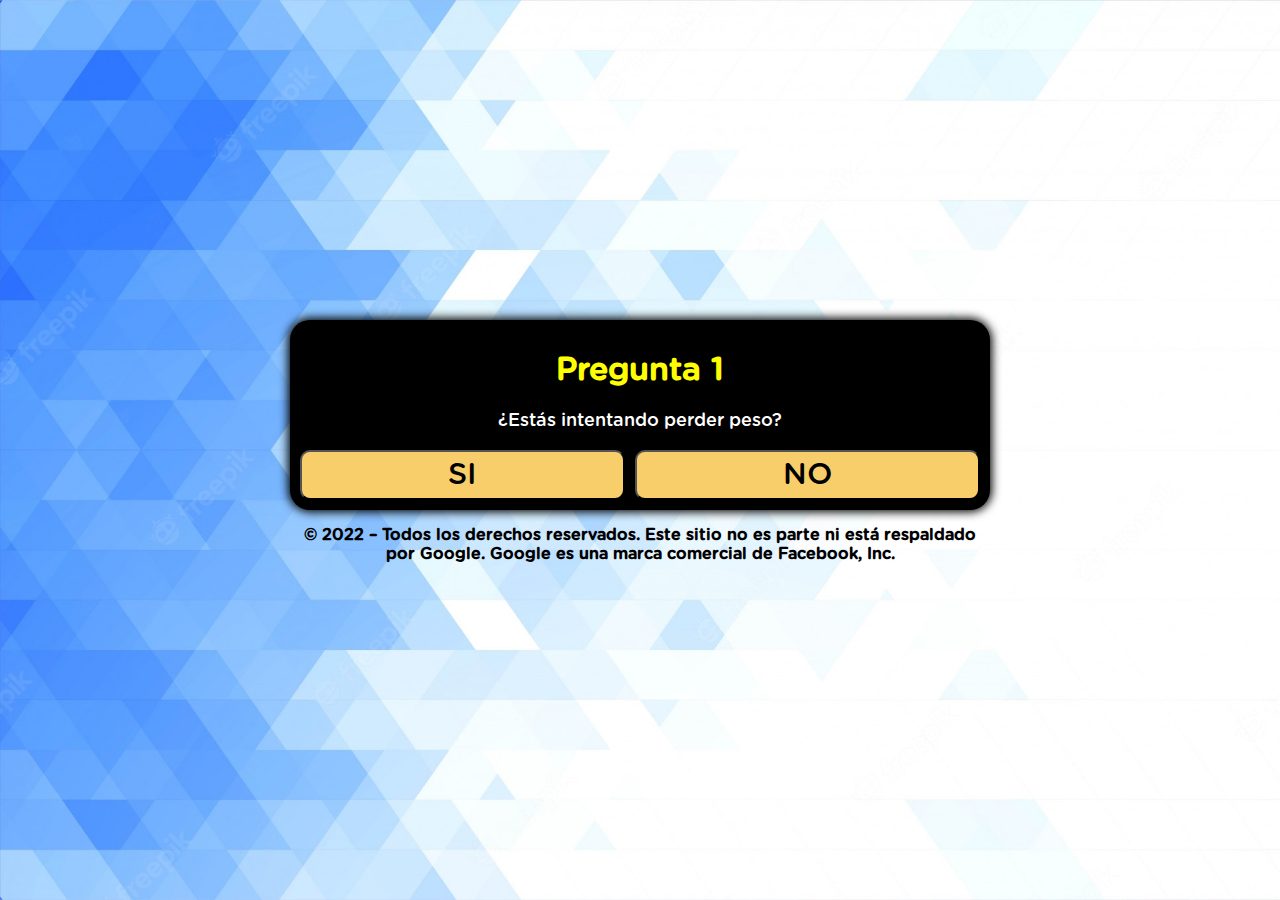
<file: qz/index.html>
<!DOCTYPE html>
<html lang="es-es">
<title>Método secreto</title>
<head>

<meta charset="utf-8">
<meta name="viewport" content="width=device-width, initial-scale=1, shrink-to-fit=no">
<link rel="shortcut icon" href="favicon.png">
<style>
    header {
      background:"headerbg2.png";
      background-repeat: no-repeat;
    }
    @font-face {
      font-family: Gotham Rounded;
      src: url("font.otf") format("opentype");
    }
    *, *::before, *::after {
      box-sizing: border-box;
      font-family: Gotham Rounded;
    }
    body {
      padding: 0;
      margin: 0;
      display: flex;
      flex-direction: column;
      justify-content: center;
      align-items: center;
      width: 100vw;
      height: 100vh;
      background: url("fundo.jpg");
      background-size: cover;
      background-repeat: no-repeat;
    }
    .container {
      width: 700px;
      max-width: 90%;
    }
    .black {
      background-color: black;
      padding: 10px;
      text-align: center;
      border-radius: 20px;
      box-shadow: 0 0 10px 2px black;
    }
    .answer {
      display: grid;
      grid-template-columns: repeat(2, auto);
      gap: 10px;
    }
    @media (max-width: 991px) {
      .answer {
        display: grid;
        grid-template-columns: repeat(1, auto);
        gap: 10px;
      }
    }
    .btn {
      border-radius: 10px;
      padding: 5px 10px;
      font-size: 30px;
      background-color: #f7ce6a;
      outline: none;
      text-decoration: none;
      color: black;
    }
    .black h1 {
      color: yellow;
    }
    .black p {
      font-size: 18px;
      color: white;
    }
    .hide {
      display: none;
    }
  </style>
</head>
<body>

<div class="container">
<div class="black">
<div id="primeira">
<div class="question">
<h1>Pregunta 1</h1>
<p>¿Estás intentando perder peso?</p>
</div>
<div class="answer">
<button class="btn" onclick="segunda()">SI</button>
<button class="btn" onclick="segunda()">NO</button>
</div>
</div>
<div id="segunda" class="hide">
<div class="question">
<h1>Pregunta 2</h1>
<p>¿Te gustaría descubrir el método que usé que transformó mi vida y recuperó mi cuerpo y confianza?</p>
</div>
<div class="answer">
<button class="btn" onclick="terceira()">SI</button>
<button class="btn" onclick="terceira()">NO</button>
</div>
</div>
<div id="terceira" class="hide">
<div class="question">
<h1>Pregunta 3</h1>
<p>¿Crees que puedes perder peso sin ejercicios y dietas locas?</p>
</div>
<div class="answer">
<button class="btn" onclick="quarta()">SI</button>
<button class="btn" onclick="quarta()">NO</button>
</div>
</div>
<div id="quarta" class="hide">
<div class="question">
<h1>Pregunta 4</h1>
<p>El siguiente video tiene la solución que buscas y solo tiene unos minutos, ¿estás dispuesto a verlo hasta el final?</p>
</div>
<div class="answer">
<button class="btn" onclick="redirect()">SI</button>
<button class="btn" onclick="redirect()">NO</button>
</div>
</div>
</div>
<p style="text-align: center; font-weight: bold;">© 2022 – Todos los derechos reservados. Este sitio no es parte ni está respaldado por Google. Google es una marca comercial de Facebook, Inc.</p>
</div>
<script>
    function segunda() {
      document.getElementById("primeira").classList.add("hide")
      document.getElementById("segunda").classList.remove("hide")
    }
    function terceira() {
      document.getElementById("segunda").classList.add("hide")
      document.getElementById("terceira").classList.remove("hide")
    }
     function quarta() {
      document.getElementById("terceira").classList.add("hide")
      document.getElementById("quarta").classList.remove("hide")
    }
    function redirect() {
      location.href = "https://quemade4semanas.club"
    }
  </script>
</body>
</html>
</file>
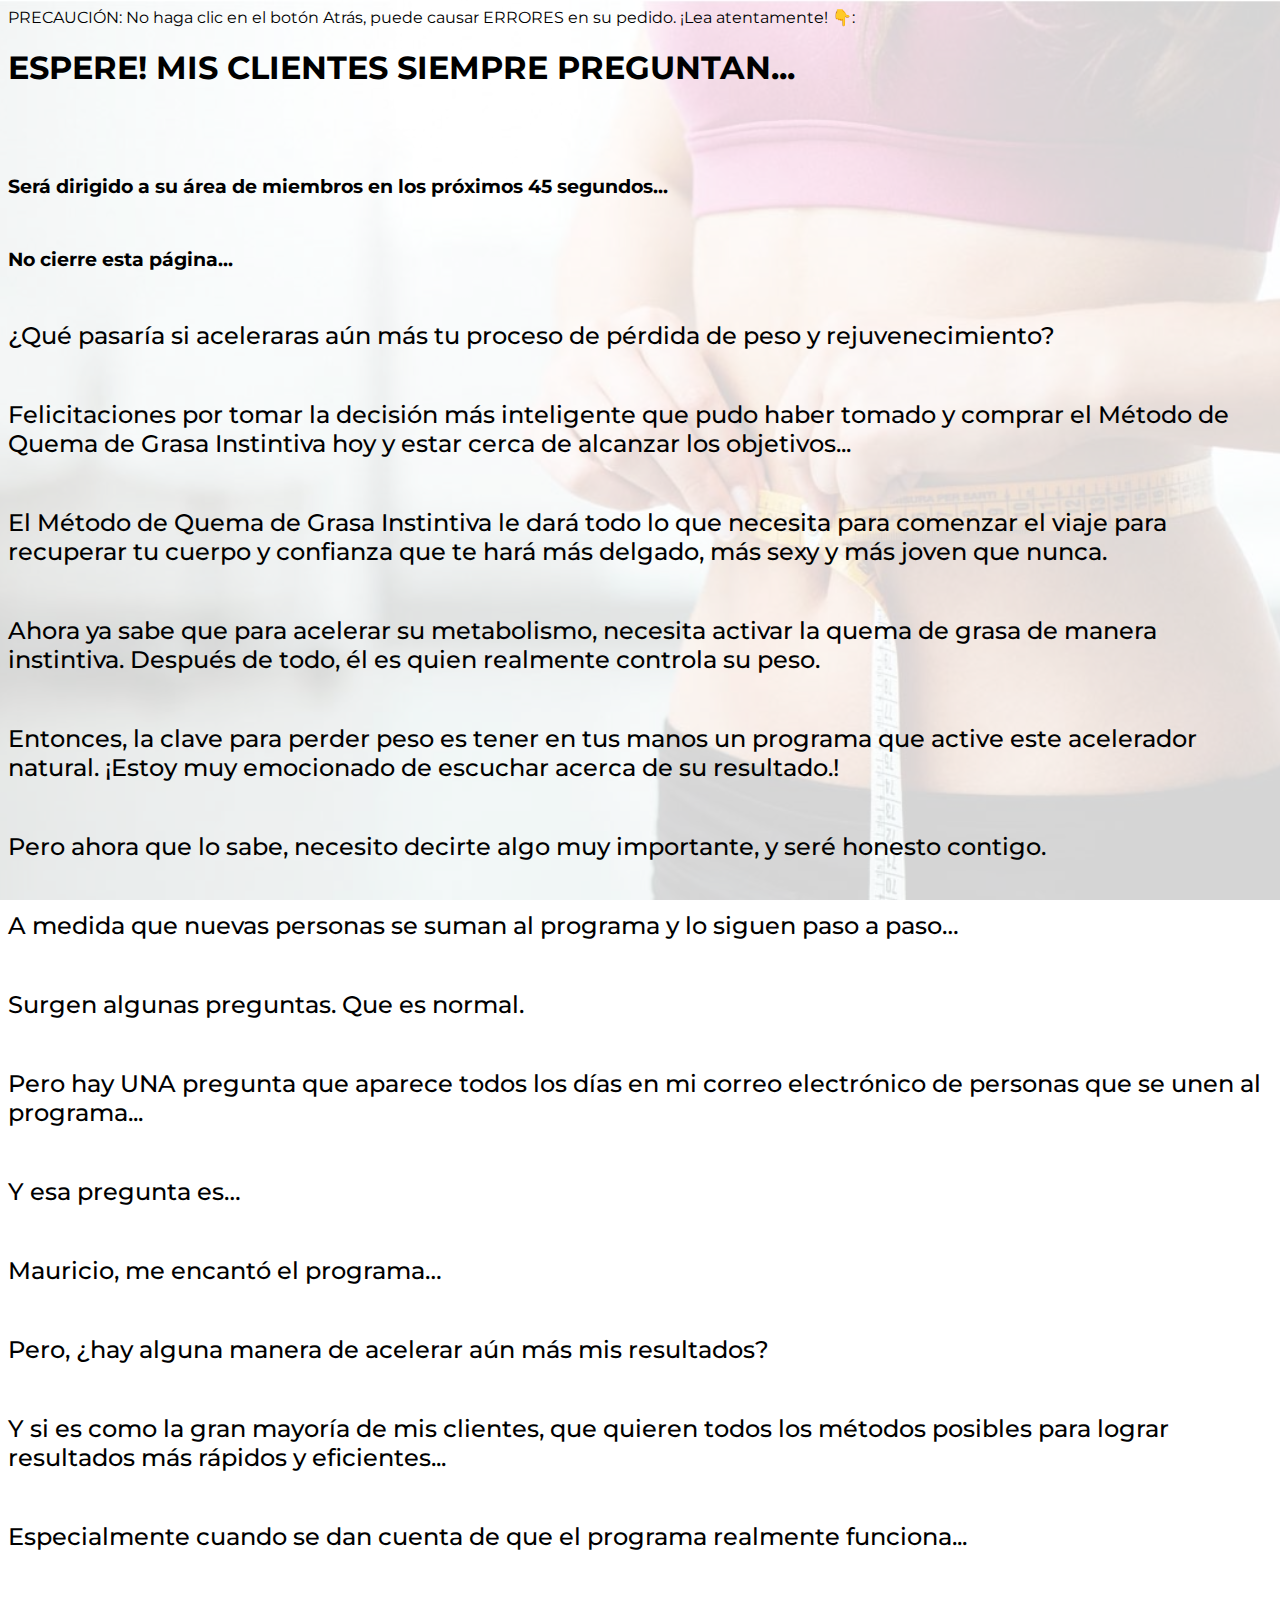
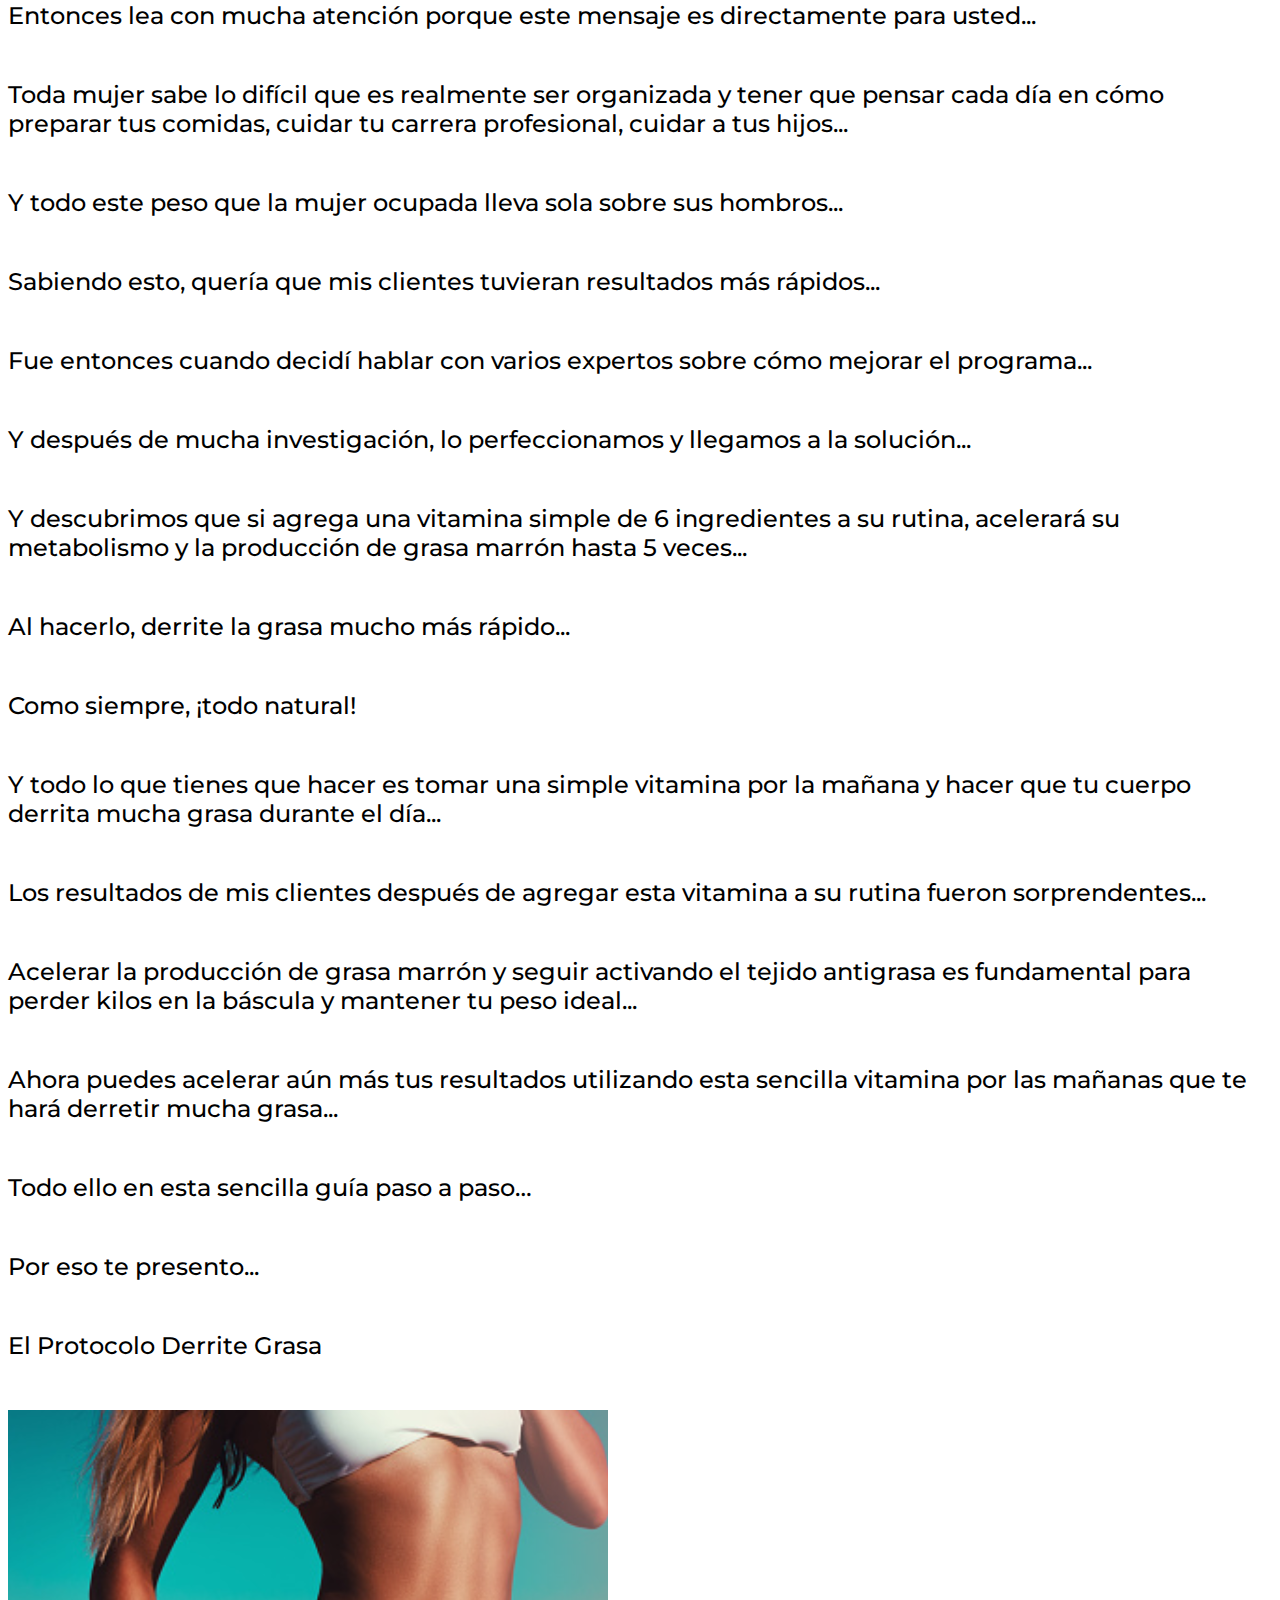
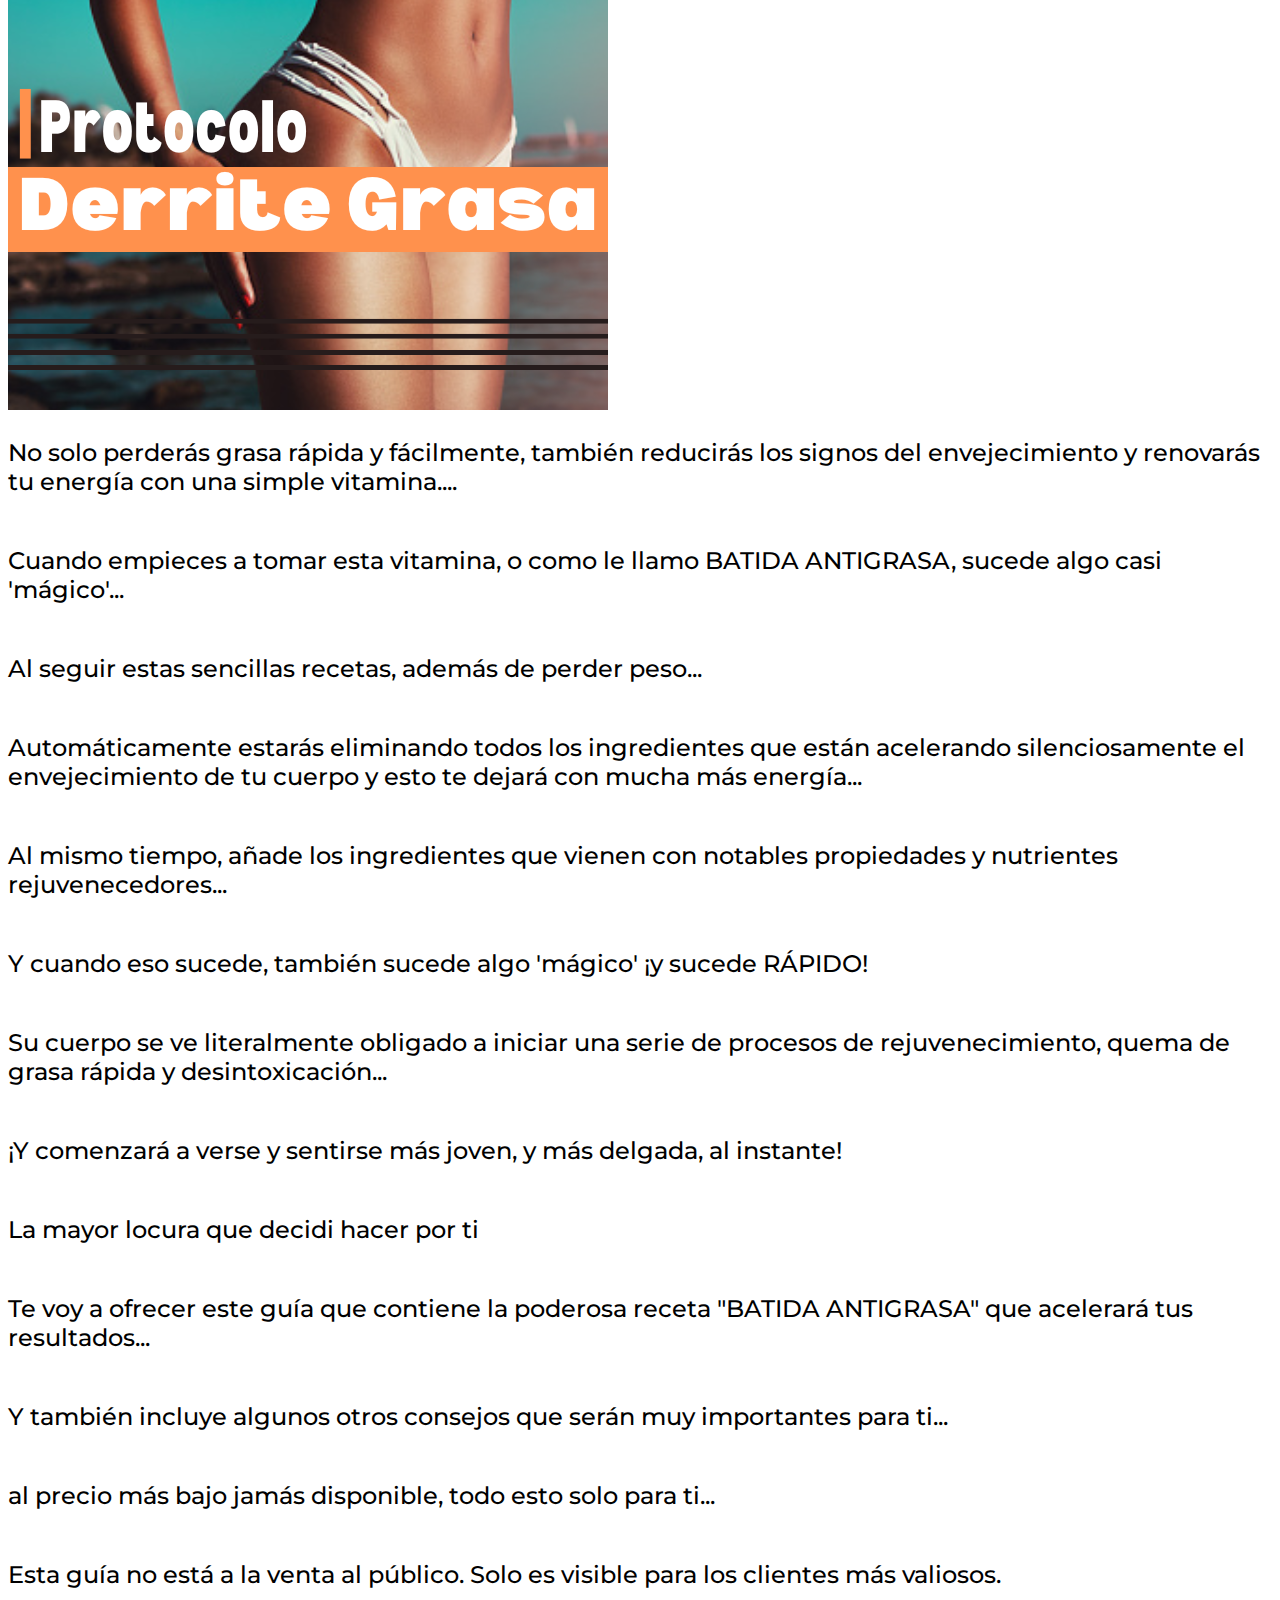
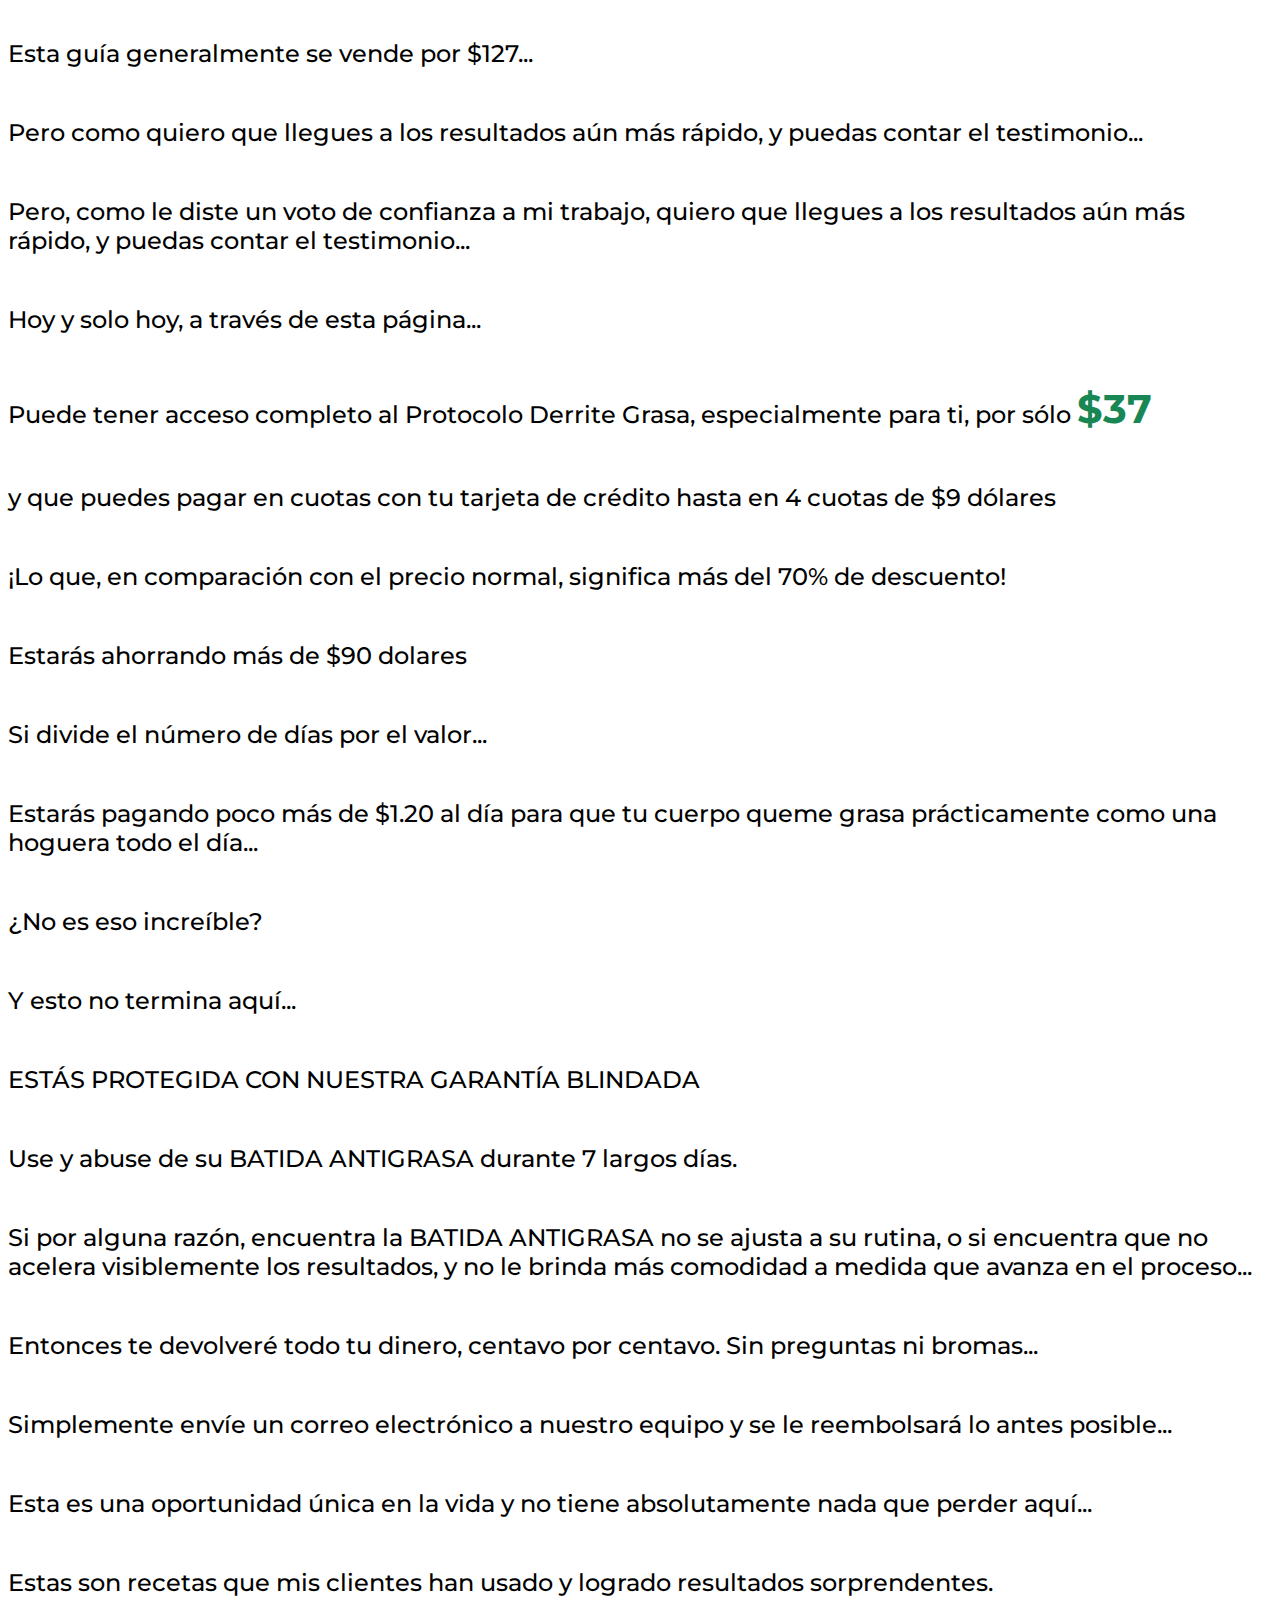
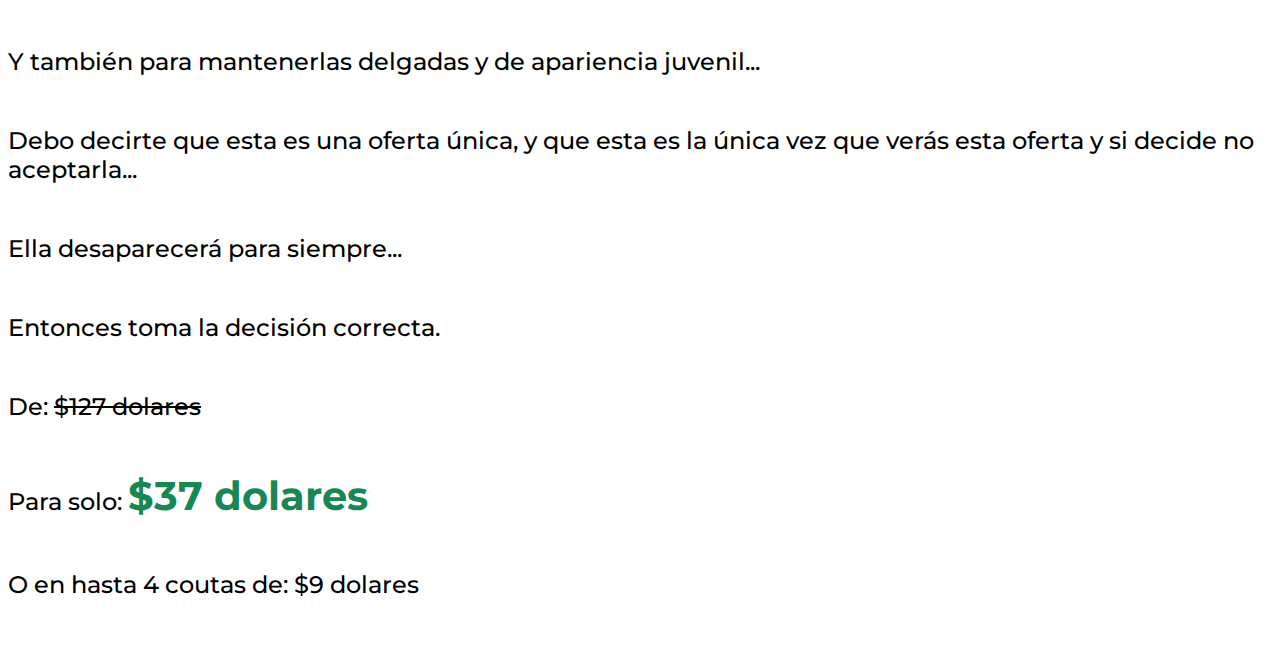
<file: up1/index.html>
<!DOCTYPE html>
<html lang="pt-br">
<head>
<meta charset="utf-8">
<meta name="viewport" content="width=device-width, initial-scale=1, shrink-to-fit=no">
<link rel="shortcut icon" href="Iconsite.png">
<link rel="stylesheet" href="https://stackpath.bootstrapcdn.com/bootstrap/4.1.3/css/bootstrap.min.css" integrity="sha384-MCw98/SFnGE8fJT3GXwEOngsV7Zt27NXFoaoApmYm81iuXoPkFOJwJ8ERdknLPMO" crossorigin="anonymous">
<link rel="preconnect" href="https://fonts.googleapis.com">
<link rel="preconnect" href="https://fonts.gstatic.com" crossorigin>
<link href="https://fonts.googleapis.com/css2?family=Montserrat:ital,wght@0,100;0,200;0,300;0,400;0,500;0,600;0,700;0,800;0,900;1,100;1,200;1,300;1,400;1,500;1,600;1,700;1,800;1,900&family=Oswald:wght@200;300;400;500;600;700&display=swap" rel="stylesheet">
 <!-- Global site tag (gtag.js) - Google Ads: 10973764607 -->
<script async src="https://www.googletagmanager.com/gtag/js?id=AW-10973764607"></script>
<script>
  window.dataLayer = window.dataLayer || [];
  function gtag(){dataLayer.push(arguments);}
  gtag('js', new Date());

  gtag('config', 'AW-10973764607');
</script>
<!-- Event snippet for Compra (1) conversion page -->
<script>
  gtag('event', 'conversion', {
      'send_to': 'AW-10973764607/TC4QCO3a8N0DEP-32fAo',
      'transaction_id': ''
  });
</script>

<title>En proceso...</title>
<style type="text/css">
      body {
        background-image: url("bg.jpg");
        background-color: rgba(255, 255, 255, 0.8);
        background-position: center;
        background-size: cover;
        background-attachment: fixed;
        background-blend-mode: lighten;
        font-family: 'Montserrat', sans-serif;
      }
      h1, h2, h3, h4, h5, h6 {
        margin-bottom: 50px;
      }
      .lead {
        font-weight: 500;
        margin-bottom: 50px;
        font-size: 1.5rem;
      }
      #cta {
        margin-bottom: 50px;
      }
      .btn {
        font-size: 1.7rem;
        font-family: 'Oswald', sans-serif;
        white-space: normal;
        margin-bottom: 50px;  
      }
      .under {
        text-decoration: underline;
      }
      .price {
        font-size: 2.5rem;
        font-weight: bold;
        color: #198754;
      }
    </style>
</head>
<body>
<nav class="navbar text-white font-weight-bold bg-danger justify-content-center text-center">
<span>PRECAUCIÓN: No haga clic en el botón Atrás, puede causar ERRORES en su pedido. ¡Lea atentamente! 👇:</span>
</nav>
<div class="container py-5">
<div class="row justify-content-center">
<div class="col-lg-8 text-center">
<h1 class="text-danger font-weight-bold">ESPERE!</span> MIS CLIENTES SIEMPRE PREGUNTAN...</h1>
<br>
<h3>Será dirigido a su área de miembros en los próximos 45 segundos...
</h3>
<h3 class="text-danger font-weight-bold">No cierre esta página...</h3>
<p class="lead font-weight-bold">¿Qué pasaría si aceleraras aún más tu proceso de pérdida de peso y rejuvenecimiento?</p>
<p class="lead">Felicitaciones por tomar la decisión más inteligente que pudo haber tomado y comprar el <span class="font-weight-bold">Método de Quema de Grasa Instintiva</span> hoy y estar cerca de alcanzar los objetivos...</p>
<p class="lead">El <span class="font-weight-bold">Método de Quema de Grasa Instintiva</span> le dará todo lo que necesita para comenzar el viaje para recuperar tu cuerpo y confianza que te hará más delgado, más sexy y más joven que nunca.</p>
<p class="lead">Ahora ya sabe que para acelerar su metabolismo, necesita activar la quema de grasa de manera instintiva. Después de todo, él es quien realmente controla su peso.</p>
<p class="lead">Entonces, la clave para perder peso es tener en tus manos un programa que active este acelerador natural. ¡Estoy muy emocionado de escuchar acerca de su resultado.!</p>
<p class="lead">Pero ahora que lo sabe, necesito decirte algo <span class="font-weight-bold">
muy importante</span>, y seré honesto contigo.</p>
<p class="lead">A medida que nuevas personas se suman al programa y lo siguen paso a paso…</p>
<p class="lead">Surgen algunas preguntas. Que es normal.</p>
<p class="lead">Pero hay UNA pregunta que aparece todos los días en mi correo electrónico de personas que se unen al programa...</p>
<p class="lead">Y esa pregunta es…</p>
<p class="lead">Mauricio, me encantó el programa…</p>
<p class="lead"><span class="font-weight-bold">Pero, ¿hay alguna manera de acelerar aún más mis resultados?</span></p>
<p class="lead">Y si es como la gran mayoría de mis clientes, que quieren todos los métodos posibles para lograr resultados más rápidos y eficientes...</p>
<p class="lead">Especialmente cuando se dan cuenta de que el programa realmente funciona...</p>
<p class="lead"><span class="font-weight-bold">Entonces lea con mucha atención</span> porque este mensaje es directamente para usted...</p>
<p class="lead">Toda mujer sabe lo difícil que es realmente ser organizada y tener que pensar cada día en cómo preparar tus comidas, cuidar tu carrera profesional, cuidar a tus hijos...</p>
<p class="lead">Y todo este peso que la mujer ocupada lleva sola sobre sus hombros...</p>
<p class="lead">Sabiendo esto, quería que mis clientes tuvieran resultados más rápidos...</p>
<p class="lead">Fue entonces cuando decidí hablar con varios expertos sobre cómo mejorar el programa...</p>
<p class="lead">Y después de mucha investigación, lo perfeccionamos y llegamos a la solución...</p>
<p class="lead">Y descubrimos que si agrega una <span class="font-weight-bold">vitamina simple de 6 ingredientes</span> a su rutina, acelerará su metabolismo y la producción de grasa marrón hasta 5 veces...</p>
<p class="lead">Al hacerlo, derrite la grasa mucho más rápido...</p>
<p class="lead"><span class="font-weight-bold">Como siempre, ¡todo natural!</span></p>
<p class="lead">Y todo lo que tienes que hacer es tomar una simple vitamina por la mañana y hacer que tu cuerpo derrita mucha grasa durante el día...</p>
<p class="lead">Los resultados de mis clientes después de agregar esta vitamina a su rutina <span class="font-weight-bold">fueron sorprendentes...</span></p>
<p class="lead">Acelerar la producción de grasa marrón y seguir activando el tejido antigrasa es fundamental para perder kilos en la báscula y mantener tu peso ideal...</p>
<p class="lead">Ahora puedes acelerar aún más tus resultados utilizando esta sencilla vitamina por las mañanas que te hará derretir mucha grasa...</p>
<p class="lead">Todo ello en esta sencilla guía paso a paso…</p>
<p class="lead">Por eso te presento...</p>
<p class="lead"><span class="font-weight-bold">El Protocolo Derrite Grasa</span></p>
<img src="cover.png"/>
<p class="lead">No solo perderás grasa rápida y fácilmente, también reducirás los signos del envejecimiento y renovarás tu energía con una simple vitamina....</p>
<p class="lead">Cuando empieces a tomar esta vitamina, o como le llamo <span class="font-weight-bold">BATIDA ANTIGRASA</span>, sucede algo casi <span class="font-weight-bold">'mágico'...</span></p>
<p class="lead">Al seguir estas sencillas recetas, además de perder peso...</p>
<p class="lead">Automáticamente estarás eliminando todos los ingredientes que están acelerando silenciosamente el envejecimiento de tu cuerpo y esto te dejará con mucha más energía...</p>
<p class="lead">Al mismo tiempo, añade los ingredientes que vienen con notables propiedades y nutrientes rejuvenecedores...</p>
<p class="lead">Y cuando eso sucede, también sucede algo <span class="font-weight-bold">'mágico' ¡y sucede RÁPIDO!</span></p>
<p class="lead">Su cuerpo se ve literalmente obligado a iniciar una serie de procesos de rejuvenecimiento, quema de grasa rápida y desintoxicación...</p>
<p class="lead">¡Y comenzará a verse y sentirse más joven, y más delgada, al instante!</p>
<p class="lead"><span class="font-weight-bold">La mayor locura que decidi hacer por ti</span></p>
<p class="lead">Te voy a ofrecer este guía que contiene la poderosa receta <span class="font-weight-bold">"BATIDA ANTIGRASA"</span> que acelerará tus resultados...</p>
<p class="lead">Y también incluye algunos otros consejos que serán muy importantes para ti...</p>
<p class="lead">al precio más bajo jamás disponible, todo esto solo para ti...</p>
<p class="lead">Esta guía no está a la venta al público. Solo es visible para los clientes más valiosos.</p>
<p class="lead">Esta guía generalmente se vende por $127...</p>
<p class="lead">Pero como quiero que llegues a <span class="font-weight-bold">los resultados aún más rápido, y puedas contar el testimonio...</span></p>
<p class="lead">Pero, como le diste un voto de confianza a mi trabajo, quiero que llegues a los resultados aún más rápido, y puedas contar el testimonio...</p>
<p class="lead">Hoy y solo hoy, a través de esta página...</p>
<p class="lead">Puede tener acceso completo al <span class="font-weight-bold">Protocolo Derrite Grasa</span>, especialmente para ti, por sólo <span class="price">$37</span></p>
<p class="lead">y que puedes pagar en cuotas con tu tarjeta de crédito hasta en 4 cuotas de <span class="font-weight-bold">$9 dólares</span></p>
<p class="lead">¡Lo que, en comparación con el precio normal, significa más del 70% de descuento!</p>
<p class="lead">Estarás ahorrando más de $90 dolares</p>
<p class="lead">Si divide el número de días por el valor...</p>
<p class="lead">Estarás pagando poco más de $1.20 al día para que tu cuerpo queme grasa prácticamente como una hoguera todo el día...</p>
<p class="lead">¿No es eso increíble?</p>
<p class="lead"><span class="font-weight-bold">Y esto no termina aquí...</span></p>
<p class="lead"><span class="font-weight-bold">ESTÁS PROTEGIDA CON NUESTRA GARANTÍA BLINDADA</span></p>
<p class="lead">Use y abuse de su BATIDA ANTIGRASA durante 7 largos días.</p>
<p class="lead">Si por alguna razón, encuentra la BATIDA ANTIGRASA no se ajusta a su rutina, o si encuentra que no acelera visiblemente los resultados, y no le brinda más comodidad a medida que avanza en el proceso...</p>
<p class="lead">Entonces te devolveré todo tu dinero, <span class="font-weight-bold">centavo por centavo</span>. Sin preguntas ni bromas...</p>
<p class="lead">Simplemente envíe un correo electrónico a nuestro equipo y se le reembolsará lo antes posible...</p>
<p class="lead">Esta es una <span class="font-weight-bold">oportunidad única</span> en la vida y no tiene absolutamente nada que perder aquí...</p>
<p class="lead">Estas son recetas que mis clientes han usado y logrado resultados sorprendentes.</p>
<p class="lead">Y también para mantenerlas delgadas y de apariencia juvenil...</p>
<p class="lead">Debo decirte que esta es una oferta única, y que esta es la única vez que verás esta oferta y si decide no aceptarla...</p>
<p class="lead"><span class="font-weight-bold">Ella desaparecerá para siempre...</span> </p>
<p class="lead"><span class="font-weight-bold">Entonces toma la decisión correcta.</span> </p>
<p class="lead fonte1 text-center font-weight-bold">De: <strike class="text-danger">$127 dolares</strike> </p>
<p class="lead fonte1 text-center font-weight-bold">Para solo: <span class="price">$37 dolares</span></p>
<p class="lead fonte1 text-center font-weight-bold">O en hasta 4 coutas de: <span class="text-primary">$9 dolares</span></p>
<div style="text-align:center">
<!-- HOTMART - Upsell Widget -->
<div id="box_hotmart"></div>
<script src="https://pay.hotmart.com/assets/js/hotmart.upsell_checkout.js"></script>

<script>
opts = {
key: 'USL-78516-219188-b08e671e3664a80bfac607000fbdb075',
width: '650' ,
height: '420'
};
Upsell.Widget.show(opts);
</script>
<!-- HOTMART - Upsell Widget [end] -->
</div>
</div>
</div>
<script src="https://code.jquery.com/jquery-3.3.1.slim.min.js" integrity="sha384-q8i/X+965DzO0rT7abK41JStQIAqVgRVzpbzo5smXKp4YfRvH+8abtTE1Pi6jizo" crossorigin="anonymous"></script>
<script src="https://cdnjs.cloudflare.com/ajax/libs/popper.js/1.14.3/umd/popper.min.js" integrity="sha384-ZMP7rVo3mIykV+2+9J3UJ46jBk0WLaUAdn689aCwoqbBJiSnjAK/l8WvCWPIPm49" crossorigin="anonymous"></script>
<script src="https://stackpath.bootstrapcdn.com/bootstrap/4.1.3/js/bootstrap.min.js" integrity="sha384-ChfqqxuZUCnJSK3+MXmPNIyE6ZbWh2IMqE241rYiqJxyMiZ6OW/JmZQ5stwEULTy" crossorigin="anonymous"></script>
</body>
</html>
</file>
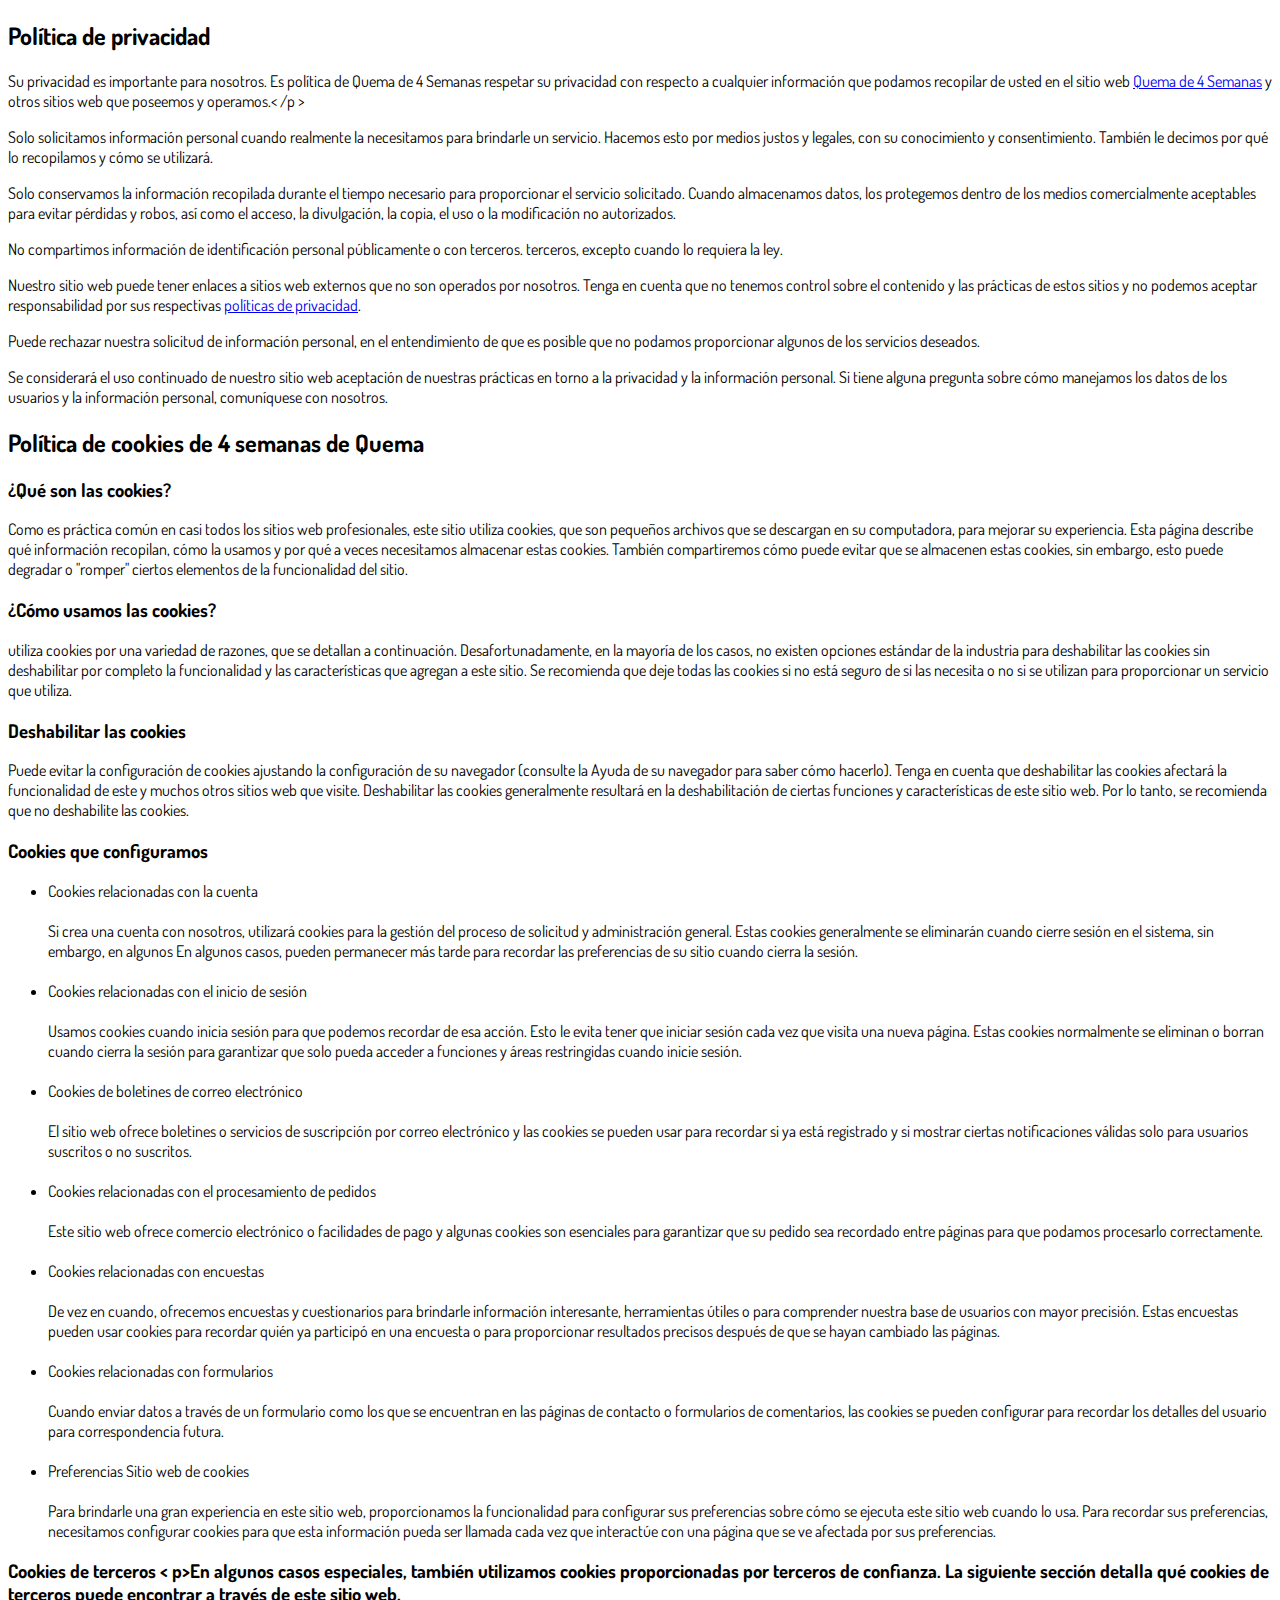
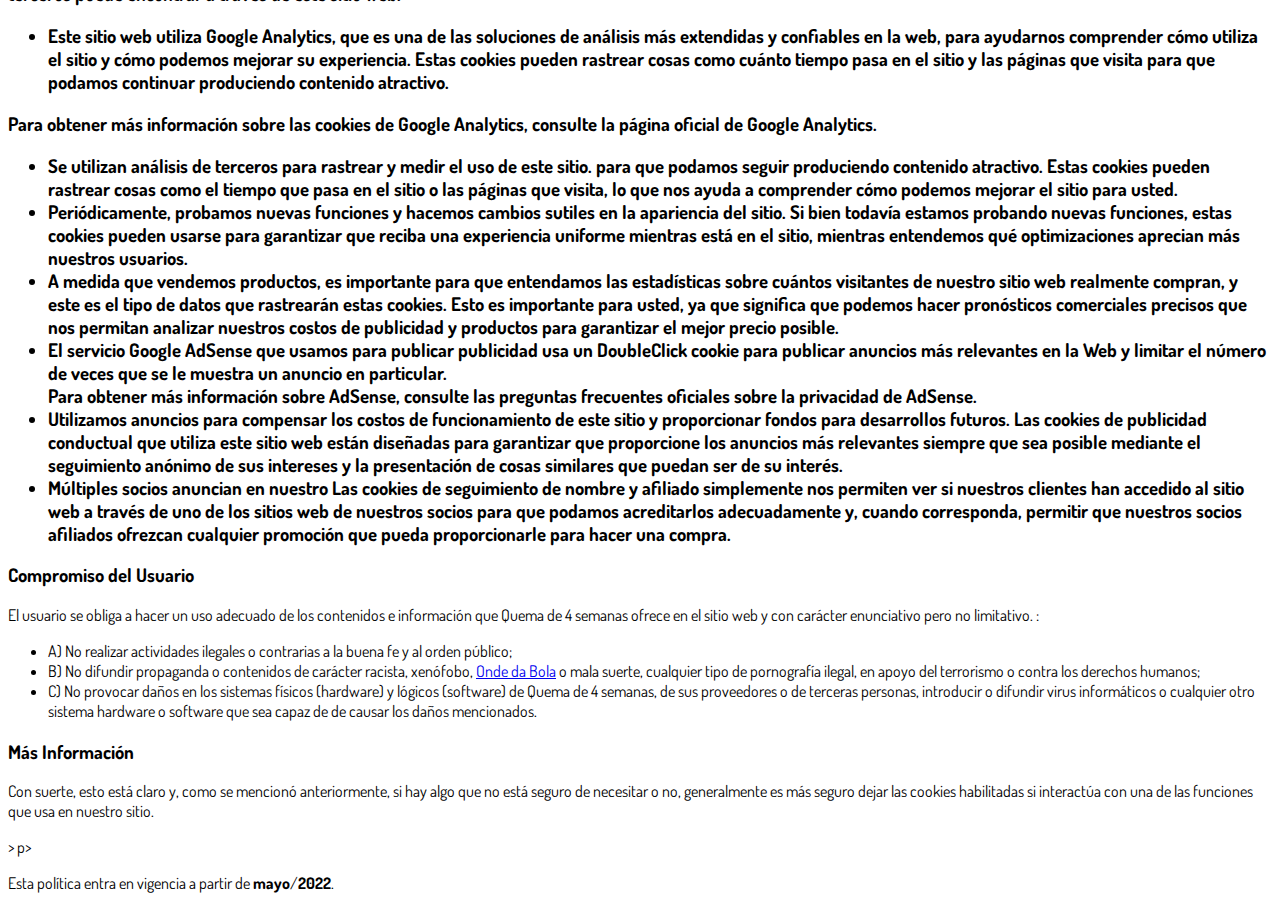
<file: privacidade.html>
<!DOCTYPE html>
<html lang="es-es">
  <head>
    <meta charset="utf-8">
    <meta name="viewport" content="width=device-width, initial-scale=1, shrink-to-fit=no">

    <link rel="stylesheet" href="https://stackpath.bootstrapcdn.com/bootstrap/4.1.3/css/bootstrap.min.css" integrity="sha384-MCw98/SFnGE8fJT3GXwEOngsV7Zt27NXFoaoApmYm81iuXoPkFOJwJ8ERdknLPMO" crossorigin="anonymous">

    <link rel="preconnect" href="https://fonts.googleapis.com">
    <link rel="preconnect" href="https://fonts.gstatic.com" crossorigin>
    <link href="https://fonts.googleapis.com/css2?family=Dosis:wght@200;300;400;500;600;700;800&display=swap" rel="stylesheet">
    
    <!-- Ícone da Página -->
    <link rel="shortcut icon" type="image/jpg" href="./assets/img/favicon.png">

    <!-- Título da Página -->
    <title>Política de privacidad | Quema de 4 Semanas</title>
    
    <style type="text/css">
      body {
        font-family: 'Dosis', sans-serif;
      }
    </style>

  </head>
  <body>
    
    <div class="container py-5">
      <div class="row justify-content-center">
        <div class="col-lg-8">
        <h2>Política de privacidad</h2> <p>Su privacidad es importante para nosotros. Es política de Quema de 4 Semanas respetar su privacidad con respecto a cualquier información que podamos recopilar de usted en el sitio web <a href=quemade4semanas.club>Quema de 4 Semanas</a> y otros sitios web que poseemos y operamos.< /p > <p>Solo solicitamos información personal cuando realmente la necesitamos para brindarle un servicio. Hacemos esto por medios justos y legales, con su conocimiento y consentimiento. También le decimos por qué lo recopilamos y cómo se utilizará. </p> <p>Solo conservamos la información recopilada durante el tiempo necesario para proporcionar el servicio solicitado. Cuando almacenamos datos, los protegemos dentro de los medios comercialmente aceptables para evitar pérdidas y robos, así como el acceso, la divulgación, la copia, el uso o la modificación no autorizados.</p> <p>No compartimos información de identificación personal públicamente o con terceros. terceros, excepto cuando lo requiera la ley.</p> <p>Nuestro sitio web puede tener enlaces a sitios web externos que no son operados por nosotros. Tenga en cuenta que no tenemos control sobre el contenido y las prácticas de estos sitios y no podemos aceptar responsabilidad por sus respectivas <a href='https://politicaprivacy.com' target='_BLANK'>políticas de privacidad</a>. </p> <p>Puede rechazar nuestra solicitud de información personal, en el entendimiento de que es posible que no podamos proporcionar algunos de los servicios deseados.</p> <p>Se considerará el uso continuado de nuestro sitio web aceptación de nuestras prácticas en torno a la privacidad y la información personal. Si tiene alguna pregunta sobre cómo manejamos los datos de los usuarios y la información personal, comuníquese con nosotros.</p> <h2>Política de cookies de 4 semanas de Quema</h2> <h3>¿Qué son las cookies?</h3 > <p> Como es práctica común en casi todos los sitios web profesionales, este sitio utiliza cookies, que son pequeños archivos que se descargan en su computadora, para mejorar su experiencia. Esta página describe qué información recopilan, cómo la usamos y por qué a veces necesitamos almacenar estas cookies. También compartiremos cómo puede evitar que se almacenen estas cookies, sin embargo, esto puede degradar o "romper" ciertos elementos de la funcionalidad del sitio.</p> <h3>¿Cómo usamos las cookies?</h3> <p> utiliza cookies por una variedad de razones, que se detallan a continuación. Desafortunadamente, en la mayoría de los casos, no existen opciones estándar de la industria para deshabilitar las cookies sin deshabilitar por completo la funcionalidad y las características que agregan a este sitio. Se recomienda que deje todas las cookies si no está seguro de si las necesita o no si se utilizan para proporcionar un servicio que utiliza.</p> <h3>Deshabilitar las cookies</h3> <p>Puede evitar la configuración de cookies ajustando la configuración de su navegador (consulte la Ayuda de su navegador para saber cómo hacerlo). Tenga en cuenta que deshabilitar las cookies afectará la funcionalidad de este y muchos otros sitios web que visite. Deshabilitar las cookies generalmente resultará en la deshabilitación de ciertas funciones y características de este sitio web. Por lo tanto, se recomienda que no deshabilite las cookies.</p> <h3>Cookies que configuramos</h3> <ul> <li>Cookies relacionadas con la cuenta<br><br> Si crea una cuenta con nosotros, utilizará cookies para la gestión del proceso de solicitud y administración general. Estas cookies generalmente se eliminarán cuando cierre sesión en el sistema, sin embargo, en algunos En algunos casos, pueden permanecer más tarde para recordar las preferencias de su sitio cuando cierra la sesión.<br><br> </li> <li> Cookies relacionadas con el inicio de sesión<br><br> Usamos cookies cuando inicia sesión para que podemos recordar de esa acción. Esto le evita tener que iniciar sesión cada vez que visita una nueva página. Estas cookies normalmente se eliminan o borran cuando cierra la sesión para garantizar que solo pueda acceder a funciones y áreas restringidas cuando inicie sesión.<br><br> </li> <li> Cookies de boletines de correo electrónico<br ><br> El sitio web ofrece boletines o servicios de suscripción por correo electrónico y las cookies se pueden usar para recordar si ya está registrado y si mostrar ciertas notificaciones válidas solo para usuarios suscritos o no suscritos.<br> <br> </li> <li> Cookies relacionadas con el procesamiento de pedidos <br><br> Este sitio web ofrece comercio electrónico o facilidades de pago y algunas cookies son esenciales para garantizar que su pedido sea recordado entre páginas para que podamos procesarlo correctamente.<br><br> </li> <li> Cookies relacionadas con encuestas<br><br> De vez en cuando, ofrecemos encuestas y cuestionarios para brindarle información interesante, herramientas útiles o para comprender nuestra base de usuarios con mayor precisión. Estas encuestas pueden usar cookies para recordar quién ya participó en una encuesta o para proporcionar resultados precisos después de que se hayan cambiado las páginas.<br><br> </li> <li> Cookies relacionadas con formularios<br><br> Cuando enviar datos a través de un formulario como los que se encuentran en las páginas de contacto o formularios de comentarios, las cookies se pueden configurar para recordar los detalles del usuario para correspondencia futura.<br><br> </li> <li> Preferencias Sitio web de cookies<br><br > Para brindarle una gran experiencia en este sitio web, proporcionamos la funcionalidad para configurar sus preferencias sobre cómo se ejecuta este sitio web cuando lo usa. Para recordar sus preferencias, necesitamos configurar cookies para que esta información pueda ser llamada cada vez que interactúe con una página que se ve afectada por sus preferencias.<br> </li> </ul> <h3>Cookies de terceros</ h3> < p>En algunos casos especiales, también utilizamos cookies proporcionadas por terceros de confianza. La siguiente sección detalla qué cookies de terceros puede encontrar a través de este sitio web.</p> <ul> <li> Este sitio web utiliza Google Analytics, que es una de las soluciones de análisis más extendidas y confiables en la web, para ayudarnos comprender cómo utiliza el sitio y cómo podemos mejorar su experiencia. Estas cookies pueden rastrear cosas como cuánto tiempo pasa en el sitio y las páginas que visita para que podamos continuar produciendo contenido atractivo. </li> </ul> <p>Para obtener más información sobre las cookies de Google Analytics, consulte la página oficial de Google Analytics.</p> <ul> <li> Se utilizan análisis de terceros para rastrear y medir el uso de este sitio. para que podamos seguir produciendo contenido atractivo. Estas cookies pueden rastrear cosas como el tiempo que pasa en el sitio o las páginas que visita, lo que nos ayuda a comprender cómo podemos mejorar el sitio para usted.</li> <li> Periódicamente, probamos nuevas funciones y hacemos cambios sutiles en la apariencia del sitio. Si bien todavía estamos probando nuevas funciones, estas cookies pueden usarse para garantizar que reciba una experiencia uniforme mientras está en el sitio, mientras entendemos qué optimizaciones aprecian más nuestros usuarios.</li> <li> A medida que vendemos productos, es importante para que entendamos las estadísticas sobre cuántos visitantes de nuestro sitio web realmente compran, y este es el tipo de datos que rastrearán estas cookies. Esto es importante para usted, ya que significa que podemos hacer pronósticos comerciales precisos que nos permitan analizar nuestros costos de publicidad y productos para garantizar el mejor precio posible.</li> <li> El servicio Google AdSense que usamos para publicar publicidad usa un DoubleClick cookie para publicar anuncios más relevantes en la Web y limitar el número de veces que se le muestra un anuncio en particular.<br> Para obtener más información sobre AdSense, consulte las preguntas frecuentes oficiales sobre la privacidad de AdSense. </li> <li> Utilizamos anuncios para compensar los costos de funcionamiento de este sitio y proporcionar fondos para desarrollos futuros. Las cookies de publicidad conductual que utiliza este sitio web están diseñadas para garantizar que proporcione los anuncios más relevantes siempre que sea posible mediante el seguimiento anónimo de sus intereses y la presentación de cosas similares que puedan ser de su interés.</li> <li>Múltiples socios anuncian en nuestro Las cookies de seguimiento de nombre y afiliado simplemente nos permiten ver si nuestros clientes han accedido al sitio web a través de uno de los sitios web de nuestros socios para que podamos acreditarlos adecuadamente y, cuando corresponda, permitir que nuestros socios afiliados ofrezcan cualquier promoción que pueda proporcionarle para hacer una compra. </li> </ul> <h3>Compromiso del Usuario</h3> <p>El usuario se obliga a hacer un uso adecuado de los contenidos e información que Quema de 4 semanas ofrece en el sitio web y con carácter enunciativo pero no limitativo. :</p> <ul> <li>A) No realizar actividades ilegales o contrarias a la buena fe y al orden público;</li> <li>B) No difundir propaganda o contenidos de carácter racista, xenófobo, <a style='color: heredar! importante; decoración de texto: ninguno ! importante; ' href='https://ondeapostar.pt/onde-da-a-bola/'>Onde da Bola</a> o mala suerte, cualquier tipo de pornografía ilegal, en apoyo del terrorismo o contra los derechos humanos;</ li > <li>C) No provocar daños en los sistemas físicos (hardware) y lógicos (software) de Quema de 4 semanas, de sus proveedores o de terceras personas, introducir o difundir virus informáticos o cualquier otro sistema hardware o software que sea capaz de de causar los daños mencionados.</li> </ul> <h3>Más Información</h3><p>Con suerte, esto está claro y, como se mencionó anteriormente, si hay algo que no está seguro de necesitar o no, generalmente es más seguro dejar las cookies habilitadas si interactúa con una de las funciones que usa en nuestro sitio.</p> > p> <p>Esta política entra en vigencia a partir de <strong>mayo</strong>/<strong>2022</strong>.</p>
        </div>
      </div>
    </div>

    <script src="https://code.jquery.com/jquery-3.3.1.slim.min.js" integrity="sha384-q8i/X+965DzO0rT7abK41JStQIAqVgRVzpbzo5smXKp4YfRvH+8abtTE1Pi6jizo" crossorigin="anonymous"></script>
    <script src="https://cdnjs.cloudflare.com/ajax/libs/popper.js/1.14.3/umd/popper.min.js" integrity="sha384-ZMP7rVo3mIykV+2+9J3UJ46jBk0WLaUAdn689aCwoqbBJiSnjAK/l8WvCWPIPm49" crossorigin="anonymous"></script>
    <script src="https://stackpath.bootstrapcdn.com/bootstrap/4.1.3/js/bootstrap.min.js" integrity="sha384-ChfqqxuZUCnJSK3+MXmPNIyE6ZbWh2IMqE241rYiqJxyMiZ6OW/JmZQ5stwEULTy" crossorigin="anonymous"></script>
  </body>
</html>
</file>
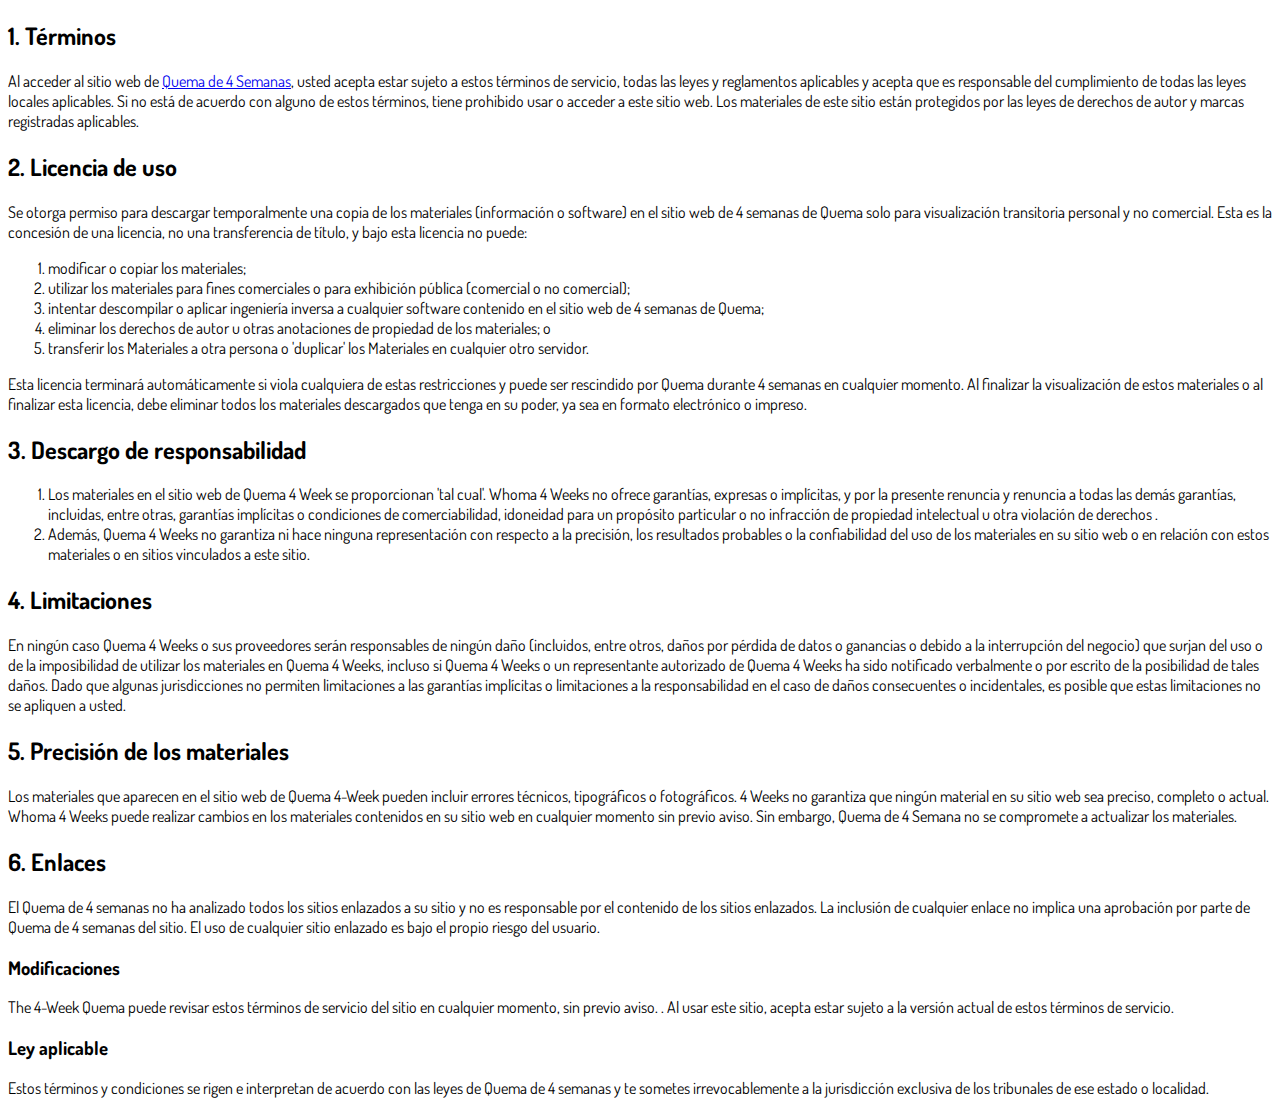
<file: termos.html>
<!DOCTYPE html>
<html lang="es-es">
  <head>
    <meta charset="utf-8">
    <meta name="viewport" content="width=device-width, initial-scale=1, shrink-to-fit=no">

    <link rel="stylesheet" href="https://stackpath.bootstrapcdn.com/bootstrap/4.1.3/css/bootstrap.min.css" integrity="sha384-MCw98/SFnGE8fJT3GXwEOngsV7Zt27NXFoaoApmYm81iuXoPkFOJwJ8ERdknLPMO" crossorigin="anonymous">

    <link rel="preconnect" href="https://fonts.googleapis.com">
    <link rel="preconnect" href="https://fonts.gstatic.com" crossorigin>
    <link href="https://fonts.googleapis.com/css2?family=Dosis:wght@200;300;400;500;600;700;800&display=swap" rel="stylesheet">
    
    <!-- Ícone da Página -->
    <link rel="shortcut icon" type="image/jpg" href="./assets/img/favicon.png">

    <!-- Título da Página -->
    <title>Terminos de uso | Quema de 4 Semanas</title>
    
    <style type="text/css">
      body {
        font-family: 'Dosis', sans-serif;
      }
    </style>

  </head>
  <body>
    
    <div class="container py-5">
      <div class="row justify-content-center">
        <div class="col-lg-8">
         <h2>1. Términos</h2> <p>Al acceder al sitio web de <a href='quemade4semanas.club'>Quema de 4 Semanas</a>, usted acepta estar sujeto a estos términos de servicio, todas las leyes y reglamentos aplicables y acepta que es responsable del cumplimiento de todas las leyes locales aplicables. Si no está de acuerdo con alguno de estos términos, tiene prohibido usar o acceder a este sitio web. Los materiales de este sitio están protegidos por las leyes de derechos de autor y marcas registradas aplicables.</p> <h2>2. Licencia de uso</h2> <p>Se otorga permiso para descargar temporalmente una copia de los materiales (información o software) en el sitio web de 4 semanas de Quema solo para visualización transitoria personal y no comercial. Esta es la concesión de una licencia, no una transferencia de título, y bajo esta licencia no puede: </p> <ol> <li>modificar o copiar los materiales; </li> <li>utilizar los materiales para fines comerciales o para exhibición pública (comercial o no comercial); </li> <li>intentar descompilar o aplicar ingeniería inversa a cualquier software contenido en el sitio web de 4 semanas de Quema; </li> <li>eliminar los derechos de autor u otras anotaciones de propiedad de los materiales; o  </li> <li>transferir los Materiales a otra persona o 'duplicar' los Materiales en cualquier otro servidor.</li> </ol> <p>Esta licencia terminará automáticamente si viola cualquiera de estas restricciones y puede ser rescindido por Quema durante 4 semanas en cualquier momento. Al finalizar la visualización de estos materiales o al finalizar esta licencia, debe eliminar todos los materiales descargados que tenga en su poder, ya sea en formato electrónico o impreso.</p> <h2>3. Descargo de responsabilidad</h2> <ol> <li>Los materiales en el sitio web de Quema 4 Week se proporcionan 'tal cual'. Whoma 4 Weeks no ofrece garantías, expresas o implícitas, y por la presente renuncia y renuncia a todas las demás garantías, incluidas, entre otras, garantías implícitas o condiciones de comerciabilidad, idoneidad para un propósito particular o no infracción de propiedad intelectual u otra violación de derechos . </li> <li>Además, Quema 4 Weeks no garantiza ni hace ninguna representación con respecto a la precisión, los resultados probables o la confiabilidad del uso de los materiales en su sitio web o en relación con estos materiales o en sitios vinculados a este sitio. </li> </ol> <h2>4. Limitaciones</h2> <p>En ningún caso Quema 4 Weeks o sus proveedores serán responsables de ningún daño (incluidos, entre otros, daños por pérdida de datos o ganancias o debido a la interrupción del negocio) que surjan del uso o de la imposibilidad de utilizar los materiales en Quema 4 Weeks, incluso si Quema 4 Weeks o un representante autorizado de Quema 4 Weeks ha sido notificado verbalmente o por escrito de la posibilidad de tales daños. Dado que algunas jurisdicciones no permiten limitaciones a las garantías implícitas o limitaciones a la responsabilidad en el caso de daños consecuentes o incidentales, es posible que estas limitaciones no se apliquen a usted.</p> <h2>5. Precisión de los materiales</h2> <p>Los materiales que aparecen en el sitio web de Quema 4-Week pueden incluir errores técnicos, tipográficos o fotográficos. 4 Weeks no garantiza que ningún material en su sitio web sea preciso, completo o actual. Whoma 4 Weeks puede realizar cambios en los materiales contenidos en su sitio web en cualquier momento sin previo aviso. Sin embargo, Quema de 4 Semana no se compromete a actualizar los materiales.</p> <h2>6. Enlaces</h2> <p>El Quema de 4 semanas no ha analizado todos los sitios enlazados a su sitio y no es responsable por el contenido de los sitios enlazados. La inclusión de cualquier enlace no implica una aprobación por parte de Quema de 4 semanas del sitio. El uso de cualquier sitio enlazado es bajo el propio riesgo del usuario.</p> </p> <h3>Modificaciones</h3> <p>The 4-Week Quema puede revisar estos términos de servicio del sitio en cualquier momento, sin previo aviso. . Al usar este sitio, acepta estar sujeto a la versión actual de estos términos de servicio.</p> <h3>Ley aplicable</h3> <p>Estos términos y condiciones se rigen e interpretan de acuerdo con las leyes de Quema de 4 semanas y te sometes irrevocablemente a la jurisdicción exclusiva de los tribunales de ese estado o localidad.</p>
        </div>
      </div>
    </div>

    <script src="https://code.jquery.com/jquery-3.3.1.slim.min.js" integrity="sha384-q8i/X+965DzO0rT7abK41JStQIAqVgRVzpbzo5smXKp4YfRvH+8abtTE1Pi6jizo" crossorigin="anonymous"></script>
    <script src="https://cdnjs.cloudflare.com/ajax/libs/popper.js/1.14.3/umd/popper.min.js" integrity="sha384-ZMP7rVo3mIykV+2+9J3UJ46jBk0WLaUAdn689aCwoqbBJiSnjAK/l8WvCWPIPm49" crossorigin="anonymous"></script>
    <script src="https://stackpath.bootstrapcdn.com/bootstrap/4.1.3/js/bootstrap.min.js" integrity="sha384-ChfqqxuZUCnJSK3+MXmPNIyE6ZbWh2IMqE241rYiqJxyMiZ6OW/JmZQ5stwEULTy" crossorigin="anonymous"></script>
  </body>
</html>
</file>
